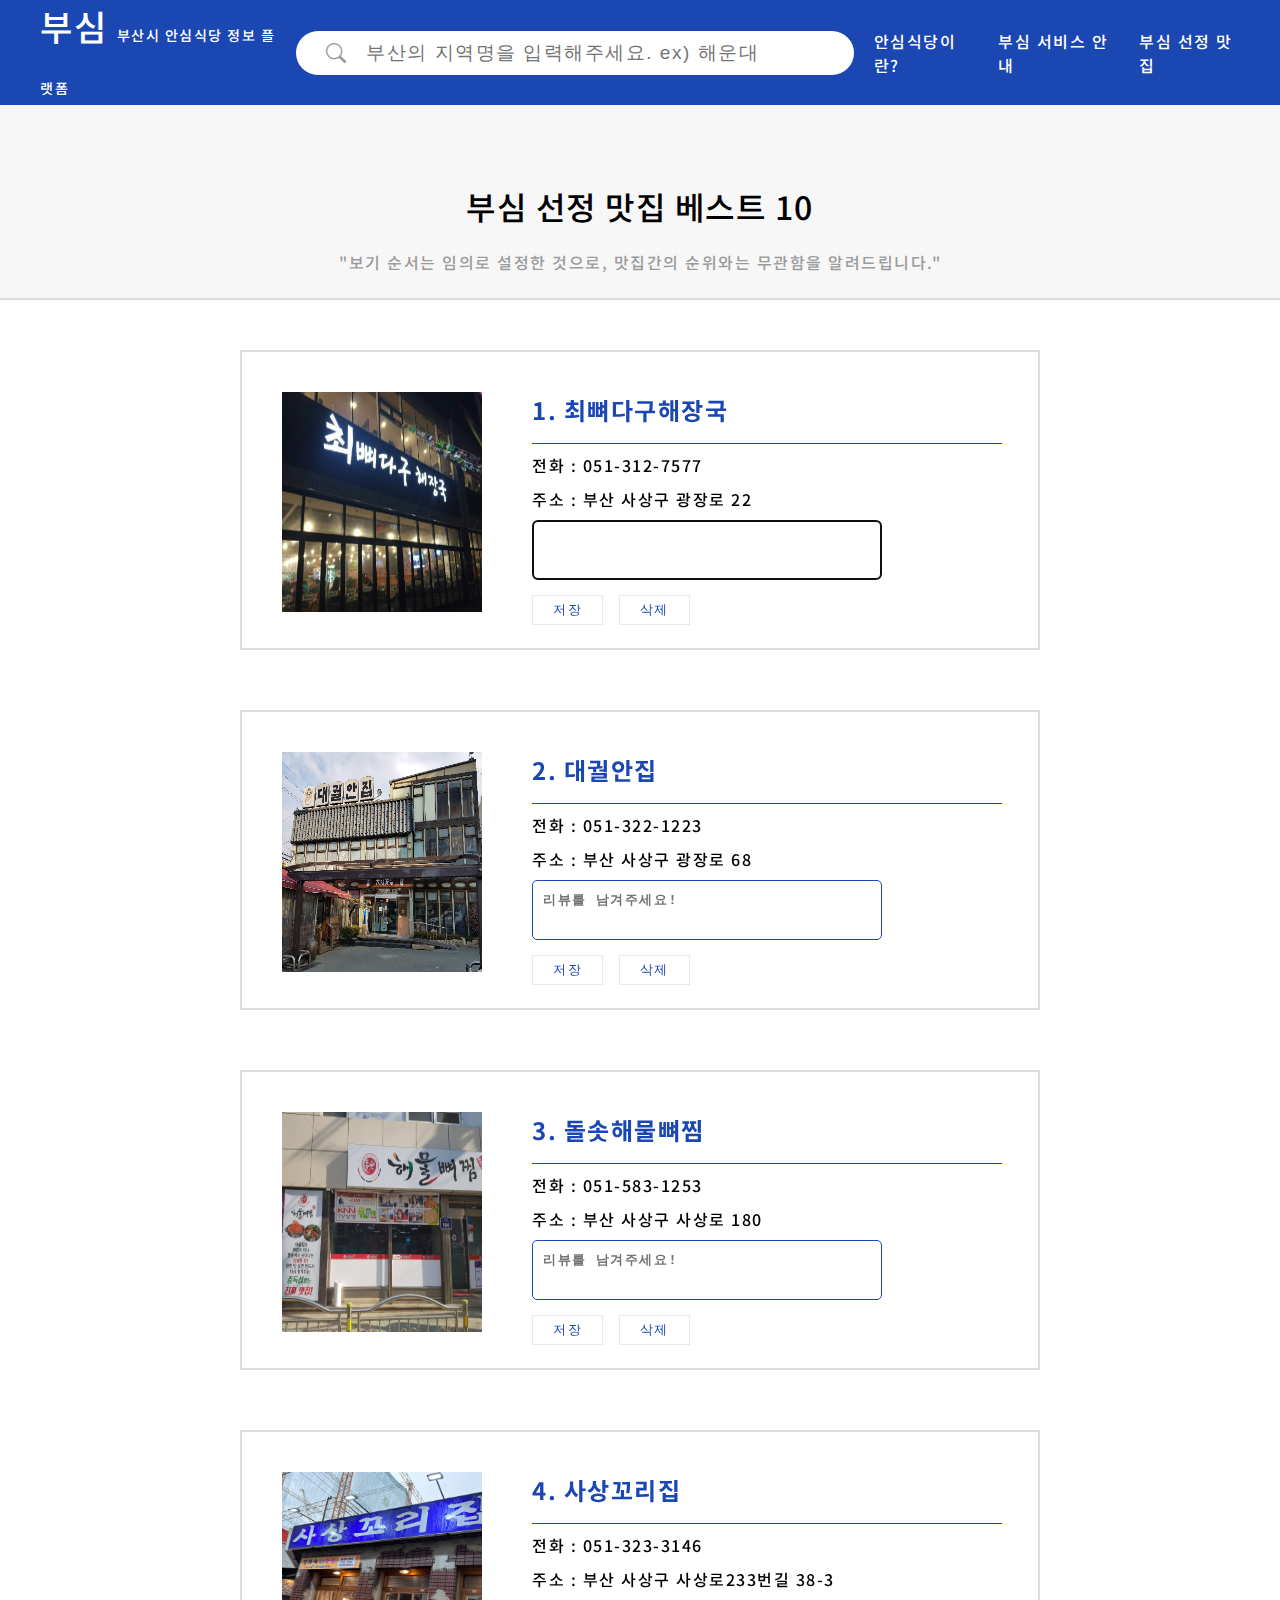
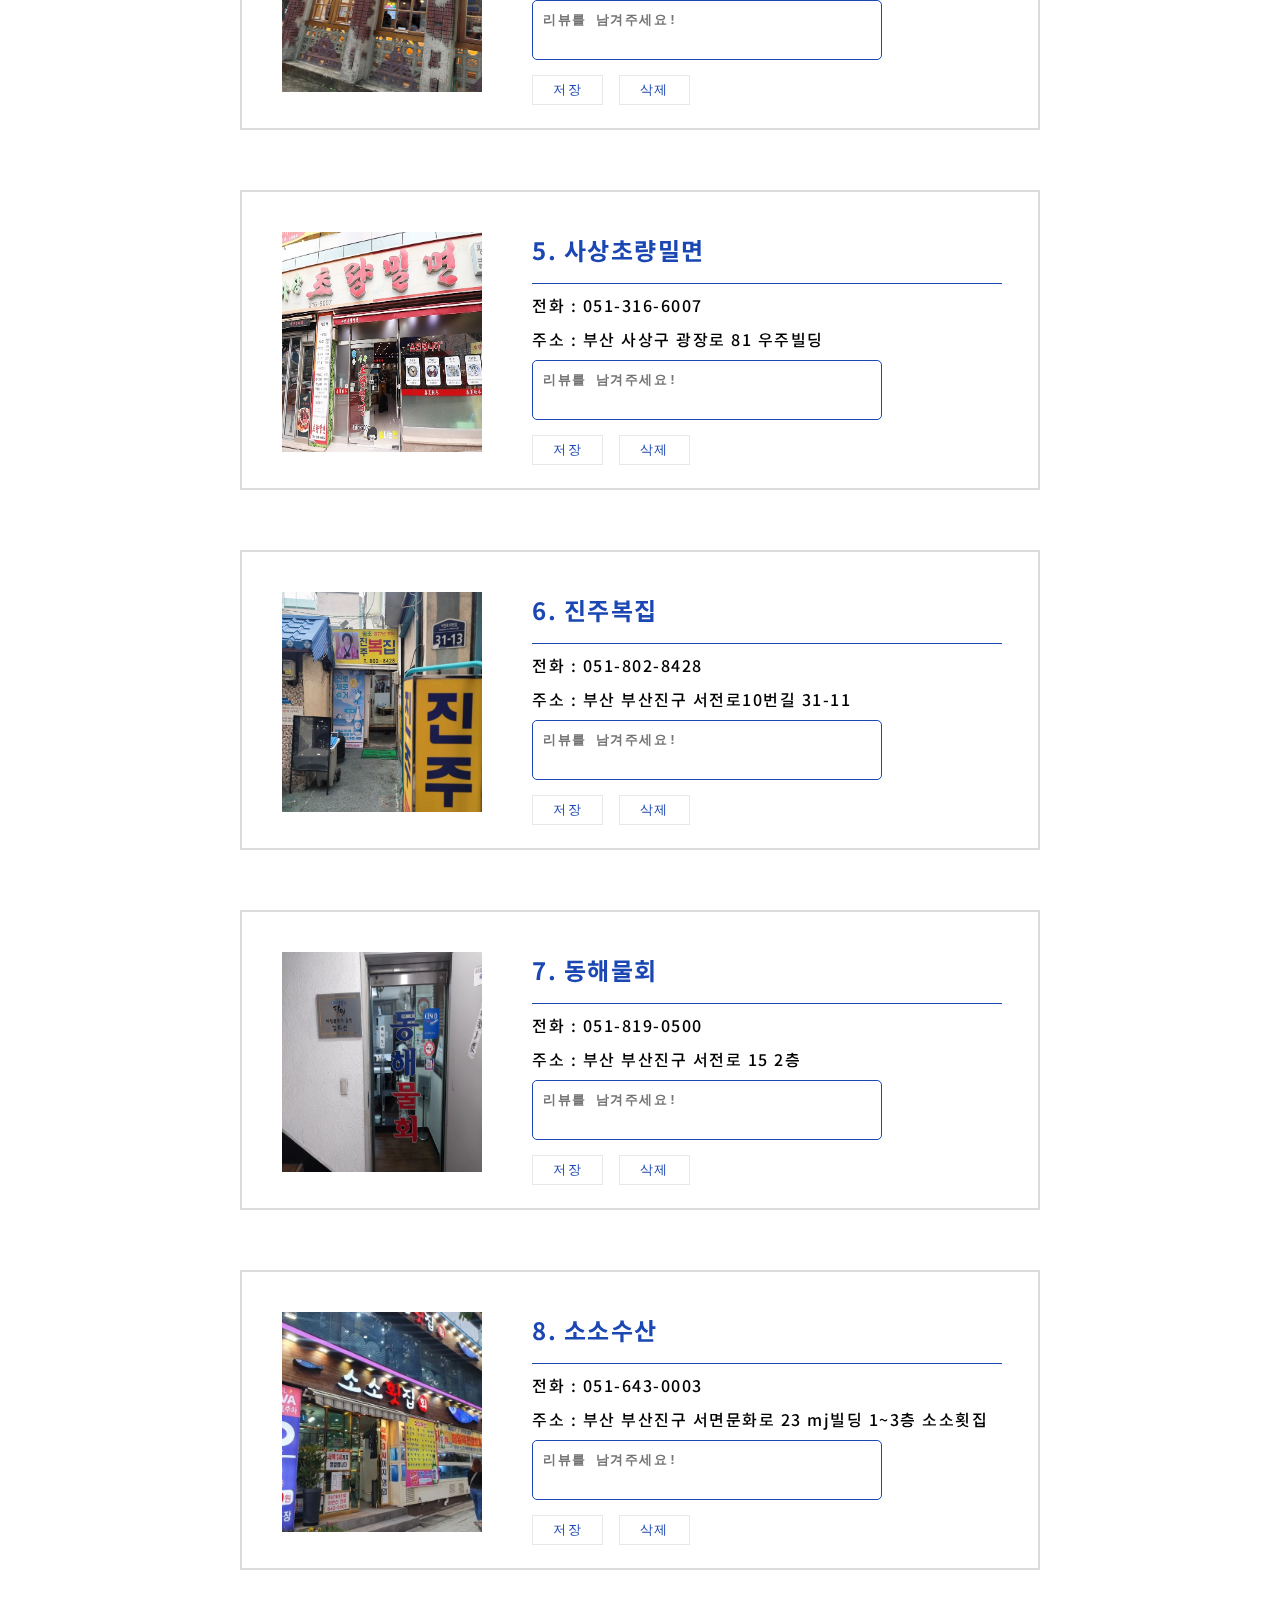
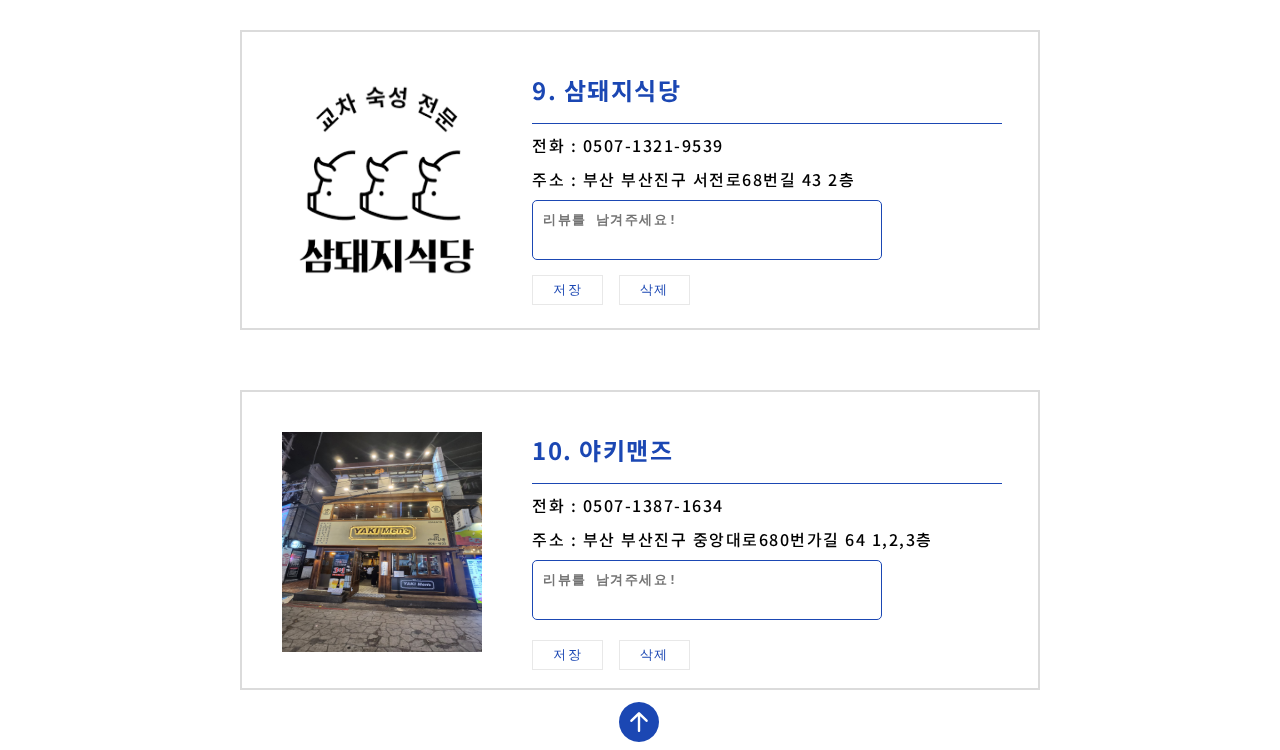
<file: matzip.html>
<!DOCTYPE html>
<html>
<head>
    <title>부심, 맛집</title>
    <meta charset="UTF-8" />
    <link rel="stylesheet" href="https://cdn.jsdelivr.net/npm/bootstrap-icons@1.7.1/font/bootstrap-icons.css">

    <link rel="preconnect" href="https://fonts.googleapis.com">
    <link rel="preconnect" href="https://fonts.gstatic.com" crossorigin>
    <link href="https://fonts.googleapis.com/css2?family=Noto+Sans+KR:wght@400;500;700&display=swap" rel="stylesheet">
    <link rel="stylesheet" href="./css/style.css">
    <link rel="stylesheet" href="./css/matzip.css">
    <script src="./js/main.js"></script>
    <script src="./js/searchBar.js"></script>
</head>
<body>
    
    <header>
        <div id="nav">
            <a href="./index.html">
                <span class="spanTitle">부심
                    <span id="spanMini">부산시 안심식당 정보 플랫폼</span>
                </span>
            </a>&nbsp;&nbsp;
            <form id="searchBox" action="search.html">
                <i class="bi bi-search"></i>
                <input type="text" id="searchInput" name="query" placeholder="부산의 지역명을 입력해주세요. ex) 해운대">
            </form>
            
            <div class="anchor">
            <a href="./index.html#row2">안심식당이란?</a>&nbsp;
            <a href="./index.html#row3">부심 서비스 안내</a>&nbsp;
            <a href="./matzip.html" target="_self">부심 선정 맛집</a>
            </div>
        </div>
    </header>

    <!-- input class="review" 로 변경 및 각각 번호 부여 -->
    <!-- save, remove button id -> class 로 변경 및 각각 번호 부여 -->
    <div class="boxIsBetweenNavAndCard">
        <p>
            부심 선정 맛집 베스트 10
        </p>
        <p>
            "보기 순서는 임의로 설정한 것으로, 맛집간의 순위와는 무관함을 알려드립니다."
        </p>
    </div>

    <div class="forMarginTop">
        <div class="card">
            <div class="imgBox">
                <img src="./img/choihaejang.jpg" width="100%" height="220px" >

            </div>
            <div class="cardContent" id="card1">
                <h5 id="jsonName">1. 최뼈다구해장국</h5>
                <hr>
                <p id="jsonTel">전화 : 051-312-7577</p>
                <p id="jsonAddr">주소 : 부산 사상구 광장로 22</p>

                <div class="textareaBox">
                    <textarea class="review" placeholder="리뷰를 남겨주세요!"
                    onfocus="this.placeholder=''" onblur = "this.placeholder = '리뷰를 남겨주세요!'" autofocus></textarea>
                    <p>
                    <button class="save">저장</button>
                    <button class="remove">삭제</button>
                    </p>
                </div>
            </div>
        </div>
        <div class="card">
            <div class="imgBox">
                <img src="./img/daegual.png" width="100%"  height="220px">

            </div>
            <div class="cardContent" id="card2">
                <h5 id="jsonName">2. 대궐안집</h5>
                <hr>
                <p id="jsonTel">전화 : 051-322-1223</p>
                <p id="jsonAddr">주소 : 부산 사상구 광장로 68</p>
                
                <div class="textareaBox">
                    <textarea class="review" placeholder="리뷰를 남겨주세요!"
                    onfocus="this.placeholder=''" onblur = "this.placeholder = '리뷰를 남겨주세요!'"></textarea>
                    <p>
                    <button class="save">저장</button>
                    <button class="remove">삭제</button>
                    </p>
                </div>
            </div>
        </div>
        <div class="card">
            <div class="imgBox">
                <img src="./img/dolsot.jpg" width="100%"  height="220px">

            </div>
            <div class="cardContent" id="card3">
                <h5 id="jsonName">3. 돌솟해물뼈찜</h5>
                <hr>
                <p id="jsonTel">전화 : 051-583-1253</p>
                <p id="jsonAddr">주소 : 부산 사상구 사상로 180</p>
                
                <div class="textareaBox">
                    <textarea class="review" placeholder="리뷰를 남겨주세요!"
                    onfocus="this.placeholder=''" onblur = "this.placeholder = '리뷰를 남겨주세요!'"></textarea>
                    <p>
                    <button class="save">저장</button>
                    <button class="remove">삭제</button>
                    </p>
                </div>
            </div>
        </div>
        <div class="card">
            <div class="imgBox">
                <img src="./img/sasangtail.jpg" width="100%"  height="220px">

            </div>
            <div class="cardContent" id="card4">
                <h5 id="jsonName">4. 사상꼬리집</h5>
                <hr>
                <p id="jsonTel">전화 : 051-323-3146</p>
                <p id="jsonAddr">주소 : 부산 사상구 사상로233번길 38-3</p>
                
                <div class="textareaBox">
                    <textarea class="review" placeholder="리뷰를 남겨주세요!"
                    onfocus="this.placeholder=''" onblur = "this.placeholder = '리뷰를 남겨주세요!'"></textarea>
                    <p>
                    <button class="save">저장</button>
                    <button class="remove">삭제</button>
                    </p>
                </div>
            </div>
        </div>
        <div class="card">
            <div class="imgBox">
                <img src="./img/milmyeon.png" width="100%" height="220px">
            </div>
            <div class="cardContent" id="card5">
                <h5 id="jsonName">5. 사상초량밀면</h5>
                <hr>
                <p id="jsonTel">전화 : 051-316-6007</p>
                <p id="jsonAddr">주소 : 부산 사상구 광장로 81 우주빌딩 </p>
                
                <div class="textareaBox">
                    <textarea class="review" placeholder="리뷰를 남겨주세요!"
                    onfocus="this.placeholder=''" onblur = "this.placeholder = '리뷰를 남겨주세요!'"></textarea>
                    <p>
                    <button class="save">저장</button>
                    <button class="remove">삭제</button>
                    </p>
                </div>
            </div>
        </div>
        <div class="card">
            <div class="imgBox">
                <img src="./img/jinjoobok.jpg" width="100%" height="220px">
            </div>
            <div class="cardContent" id="card6">
                <h5 id="jsonName">6. 진주복집</h5>
                <hr>
                <p id="jsonTel">전화 : 051-802-8428</p>
                <p id="jsonAddr">주소 : 부산 부산진구 서전로10번길 31-11</p>
                
                <div class="textareaBox">
                    <textarea class="review" placeholder="리뷰를 남겨주세요!"
                    onfocus="this.placeholder=''" onblur = "this.placeholder = '리뷰를 남겨주세요!'"></textarea>
                    <p>
                    <button class="save">저장</button>
                    <button class="remove">삭제</button>
                    </p>
                </div>
            </div>
        </div>
        <div class="card">
            <div class="imgBox">
                <img src="./img/donghae.jpg" width="100%" height="220px">
            </div>
            <div class="cardContent" id="card7">
                <h5 id="jsonName">7. 동해물회</h5>
                <hr>
                <p id="jsonTel">전화 : 051-819-0500</p>
                <p id="jsonAddr">주소 : 부산 부산진구 서전로 15 2층</p>
                
                <div class="textareaBox">
                    <textarea class="review" placeholder="리뷰를 남겨주세요!"
                    onfocus="this.placeholder=''" onblur = "this.placeholder = '리뷰를 남겨주세요!'"></textarea>
                    <p>
                    <button class="save">저장</button>
                    <button class="remove">삭제</button>
                    </p>
                </div>
            </div>
        </div>
        <div class="card">
            <div class="imgBox">
                <img src="./img/sososusan.jpg" width="100%" height="220px">
            </div>
            <div class="cardContent" id="card8">
                <h5 id="jsonName">8. 소소수산</h5>
                <hr>
                <p id="jsonTel">전화 : 051-643-0003</p>
                <p id="jsonAddr">주소 : 부산 부산진구 서면문화로 23 mj빌딩 1~3층 소소횟집</p>
                
                <div class="textareaBox">
                    <textarea class="review" placeholder="리뷰를 남겨주세요!"
                    onfocus="this.placeholder=''" onblur = "this.placeholder = '리뷰를 남겨주세요!'"></textarea>
                    <p>
                    <button class="save">저장</button>
                    <button class="remove">삭제</button>
                    </p>
                </div>
            </div>
        </div>
        <div class="card">
            <div class="imgBox">
                <img src="./img/sampig.png" width="100%" height="220px">
            </div>
            <div class="cardContent" id="card9">
                <h5 id="jsonName">9. 삼돼지식당</h5>
                <hr>
                <p id="jsonTel">전화 : 0507-1321-9539</p>
                <p id="jsonAddr">주소 : 부산 부산진구 서전로68번길 43 2층</p>
                
                <div class="textareaBox">
                    <textarea class="review" placeholder="리뷰를 남겨주세요!"
                    onfocus="this.placeholder=''" onblur = "this.placeholder = '리뷰를 남겨주세요!'"></textarea>
                    <p>
                    <button class="save">저장</button>
                    <button class="remove">삭제</button>
                    </p>
                </div>
            </div>
        </div>
        <div class="card">
            <div class="imgBox">
                <img src="./img/yakimans1.jpg" width="100%" height="220px">
            </div>
            <div class="cardContent" id="card10">
                <h5 id="jsonName">10. 야키맨즈</h5>
                <hr>
                <p id="jsonTel">전화 : 0507-1387-1634</p>
                <p id="jsonAddr">주소 : 부산 부산진구 중앙대로680번가길 64 1,2,3층 </p>
                
                <div class="textareaBox">
                    <textarea class="review" placeholder="리뷰를 남겨주세요!"
                    onfocus="this.placeholder=''" onblur = "this.placeholder = '리뷰를 남겨주세요!'"></textarea>
                    <p>
                        <div class="btnGroup">
                        <button class="save">저장</button>
                        <button class="remove">삭제</button>
                        </div>
                    </p>
                </div>
            </div>
        </div>
        
        <div class="top">
            <a href="#top"><i class="bi bi-arrow-up-circle-fill"></i></a>
        </div>
    </div>
</body>
</html>
</file>
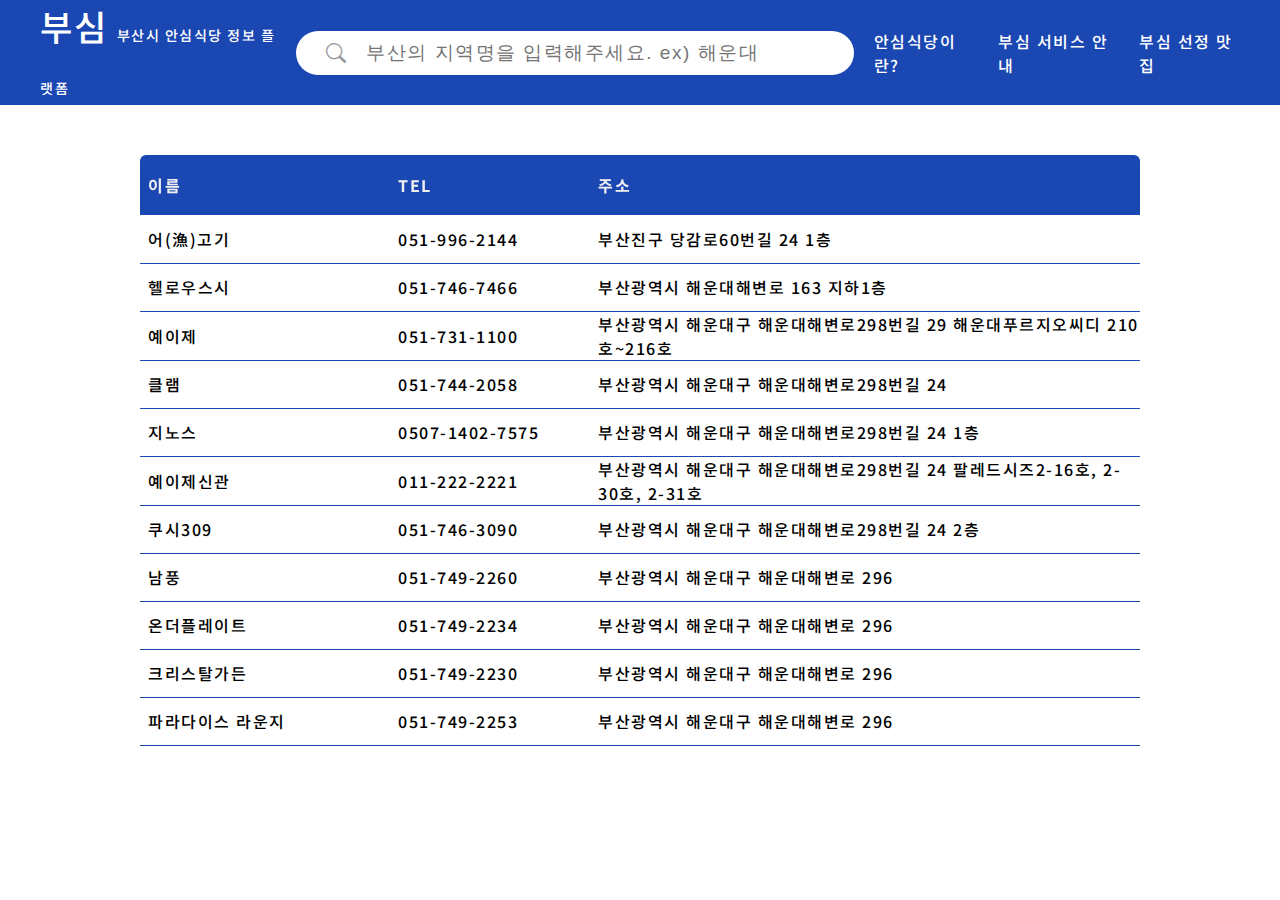
<file: search.html>
<!DOCTYPE html> 
<html>
    <head>
        <title>부심, 안심식당 리스트</title>
        <meta charset="UTF-8" />
        <link rel="stylesheet" href="https://cdn.jsdelivr.net/npm/bootstrap-icons@1.7.1/font/bootstrap-icons.css">   
        <link rel="stylesheet" href="./css/style.css">
        <link rel="stylesheet" href="./css/search.css">
        <link rel="preconnect" href="https://fonts.googleapis.com">
        <link rel="preconnect" href="https://fonts.gstatic.com" crossorigin>
        <link href="https://fonts.googleapis.com/css2?family=Noto+Sans+KR:wght@400;500;700&display=swap" rel="stylesheet">
        <script src="./js/search.js"></script>
        <script src="./js/searchBar.js"></script>
    </head>

    <body>
        <header>
            <div id="nav">
                <a href="./index.html">
                    <span class="spanTitle">부심
                        <span id="spanMini">부산시 안심식당 정보 플랫폼</span>
                    </span>
                </a>&nbsp;&nbsp;
                <form id="searchBox" action="search.html">
                    <i class="bi bi-search"></i>
                    <input type="text" id="searchInput" name="query" placeholder="부산의 지역명을 입력해주세요. ex) 해운대">
                </form>
                
                <div class="anchor">
                <a href="./index.html#row2">안심식당이란?</a>&nbsp;
                <a href="./index.html#row3">부심 서비스 안내</a>&nbsp;
                <a href="./matzip.html" target="_self">부심 선정 맛집</a>
                </div>
            </div>
        </header>
    
        <div class="searchList"></div>
    </body>
</html>
</file>
<file: css/style.css>
/* 1번째 페이지 - 메인 페이지 스타일(css) */
/* header  */

* {
    box-sizing: border-box;
    margin: 0;
    padding: 0;
    letter-spacing: 1.5px;
}

body {
    margin: 0px;
    padding-top: 120px;
    font-family: 'Noto Sans KR', sans-serif;
    font-weight: 510;
    min-width: auto;
}
div {
    min-width: auto;
}
html {
    line-height : 1.5; /*기본 행간 높이*/
    scroll-behavior: smooth;
}
a {
    text-decoration-line: none;
    background-color: transparent;
    color: white;
}

a:hover {
    color: white;
    text-decoration: none;
    }

p {
    font-size: 1.5em;
}
header {
    position: fixed;
    z-index: 1;
    top: 0;
    left: 0;
    right: 0;
    height: 105px;
}

#nav {
    position: relative;
    background-color : #1b47b3 ;
    height: 105px;
    display: flex;
    justify-content: space-around;
    align-items: center;
    padding: 0 40px;
}
.spanTitle {
    color: white;
    font-size: 2.2em;
}

#spanMini{
    font-size: 0.4em;
}

#searchBox {
    width: 50%;
    min-width: 400px;
    background-color: #1b47b3;
    border-radius: 30px;
    border: none;
    display: flex;
    align-items: center;
    justify-content: center;
    position: relative;
}

#searchInput {
    padding: 11px 20px;
    border: none;
    border-radius: 30px;
    width: 100%;
    font-size: 19px;
    background-color: white;
    color: #333;
    padding-left: 70px;
    outline: none;
}

.bi-search {
    font-size: 20px;
    position: absolute;
    left: 30px;
    color: #999;
    z-index: 1;
    cursor: pointer;
}

.anchor {
    display: flex;
}

.anchor a {
    color: white;
    text-decoration: none;
    margin-left: 20px;
}

/* row1 시작 */

.highlight{
    font-size: 1.3em;
    color: #3272e9;
    text-shadow: 1px 1px 5px black;
}
.row1{
    font-weight: 505;
    position: relative;
    width : 100%;
    height: 90vh;
    padding-top: 130px;
    padding-left: 40px;
    border: 0px;
    margin: -20px 0 auto;
    background-image: linear-gradient(
        rgba(0, 0, 0, 0.6),
        rgba(0, 0, 0, 0.6)), url(../img/busanSea.jpg);
    background-size: 100% 100%;
    background-repeat: no-repeat;
    color: white;
    text-align: center;
    font-size: 1.3em;
}

.row1 :first-child{
    margin-top: 4%;
    font-size: 50px;
}

#showBusanBusim {
    font-size: 36px;
    display: inline-block;
    margin-top: 4%;
    margin-left: 20%;
    text-align: right;
}

.bi-arrow-down-circle {
    font-size: 300%;
}

.arrowAndContent {
    position: absolute;
    left: 46%;
    bottom: 9%;
}

.arrowAndContent p {
    font-size: 18px;
}

/* row2 시작 */

.fromRow2toEnd {
    margin-top: 100px;
    color: #555555;
}

.row2{
    width : 80%;
    height: 838px;
    margin-top: -105px;
    margin-bottom: 65px;
    padding-top: 180px;
    border: 0px;
    margin-left: auto;
    margin-right: auto;
    background-image: linear-gradient(
        rgba(255, 255, 255, 0.94),
        rgba(255, 255, 255, 0.94)), url(../img/logo.png);
    background-repeat: no-repeat;
    background-size: 43%;
    background-position: right bottom;
}

.row2 img {
    width: 72%;
    border: solid 2px black;

}
.row2Container {
    width: 1100px;
    height: 400px;
    margin-left: auto;
    margin-right: auto;
}
.left {
    width: 30%;
}
#left{
    border-radius: 20px;
    float: left;
    margin-right: 30px;
}

.blueHighlight {
    border: solid 1px #5590ff;
    background-color: #5590ff;
    color: white;
}

.right {
    width: 100%;
    padding: 20px;
    float: left;
    text-align: center;
}

#safe {
    font-size: 2.22em;
    color: #333333;
    font-weight: bold;
    text-align: right;
}
#governmentInjung {
    font-size: 2.22em;
    color: #333333;
    font-weight: bold;
    text-align: left;
}


.onlyBlueFont {
    color: #5590ff;
    font-weight: 530;
}
.government {
    clear: both;
    box-sizing: border-box;
    margin-top: 150px;
}

.fontIsRight {
    box-sizing: border-box;
    text-align: left;
    font-size: 1.5em;
    margin-top: 35px;
}

/* row3 시작 */

.indexImgBox {
    display: flex;
    width: 100%;
    background-color: #1b47b3;
    margin-right: auto;
}
.fontLeftSide {
    text-align: left;
}
#bigBlackFont{
    display: inline-block;
    box-sizing: border-box;
    margin: 50px auto;
    text-align: center;
    font-size: 2em;
    color: #333333;
}

.row3 {
    margin-left: auto;
    margin-right: auto;
    margin-top: -105px;
    padding-top: 180px;
    width : 56%;
    height: 838px;
    text-align: center;
    margin-bottom: 200px;
}
.row3 img {
    float: left;
    width: 50%;
}

#busim {
    text-align: left;
    font-size: 2.3em;
    color: #333333;
    margin-left: 1px;
}
#articleUpFont{
    text-align: left;
}

/* row4 시작 */

.team_card1 {
    color: white;
    float: left;
    background-image: linear-gradient(
        rgba(0, 0, 0, 0.6),
        rgba(0, 0, 0, 0.6)), url(../img/newFood.jpg);
    background-repeat: no-repeat;
    width: 300px;
    padding: 10px;
    height: 450px;
    margin: 60px 30px;
}

.none1{
    display: none;
    text-align: center;
}

.team_card1:hover .none1 {
    display: block;
}

#safeAndTasty{
    text-align: center;
    text-shadow: 1px 1px 16px black;
    font-size: 30px;
}

.team_caption1 {
    box-sizing: border-box;
    margin-top: 50%;
}

.team_card2 {
    color: white;
    float: left;
    background-image: linear-gradient(
        rgba(0, 0, 0, 0.6),
        rgba(0, 0, 0, 0.6)), url(../img/newReview.jpg);
    background-repeat: no-repeat;
    width: 300px;
    padding: 10px;
    height: 450px;
    margin: 60px 30px;
}

.none2{
    display: none;
    text-align: center;
}

.team_card2:hover .none2 {
    display: block;
}

#personalReview{
    text-align: center;
    text-shadow: 1px 1px 16px black;
    font-size: 30px;
    height: 90px;
}

.team_caption2 {
    box-sizing: border-box;
    margin-top: 50%;
}

.team_card3 {
    color: white;
    float: left;
    background-image: linear-gradient(
        rgba(0, 0, 0, 0.6),
        rgba(0, 0, 0, 0.6)), url(../img/newMap.jpg);
    background-repeat: no-repeat;
    width: 300px;
    padding: 10px;
    height: 450px;
    margin: 60px 30px;
}

.none3{
    display: none;
    text-align: center;
}

.team_card3:hover .none3 {
    display: block;
}

#whereIsRestaurant{
    text-align: center;
    text-shadow: 1px 1px 16px black;
    font-size: 30px;
    height: 90px;
}

.team_caption3 {
    box-sizing: border-box;
    margin-top: 50%;
}

.row4 {
    box-sizing: border-box;
    background : linear-gradient(to right, #5590ff, #2864d4 90%);
    width : 100%;
    height: 800px;
    margin-bottom: 20px;
    margin-left: auto;
    margin-right: auto;
    font-size: 14px;
}
.row4Container {
    width : 1100px;
    padding-top: 20px;
    height: 600px;
    margin-left: auto;
    margin-right: auto;
}

.serviceIntro {
    box-sizing: border-box;
    margin-top: 60px;
    text-align: center;
    color: white;
    font-size: 1.4em;
}

#whatDoYouWant{
    font-size: 2.2em;
}

.bi-arrow-up-circle-fill{
    color: #1b47b3;
}

.top {
    text-align: center;
    font-size: 2.5em;
}
</file>
<file: css/matzip.css>
.boxIsBetweenNavAndCard {
    position: absolute;
    left: 0;
    top: 0;
    width: 100%;
    height: 300px;
    background-color: #f7f7f7;
    border-bottom: solid 2px #dbdbdb;
}

.boxIsBetweenNavAndCard p{
    margin-top: 182px;
    text-align: center;
    font-size: 2em;
}

.boxIsBetweenNavAndCard p:nth-of-type(2){
    margin-top: 20px;
    font-size: 1em;
    color: #9b9b9b;
}

.forMarginTop {
    margin-top: 230px;
}

.imgBox {
    float: left;
    width: 250px;
    height: 200px;
    background-color: #fff;
    padding-right: 50px;
    
}

.card {
    border: 2px solid #dbdbdb;
    margin-top: 60px;
    width: 800px;
    height: 300px;
    margin-left: auto;
    margin-right: auto;
    padding: 40px;
}

.cardContent {
    width: 720px;
    height: 300px;
}

#jsonName {
    color: #1b47b3;
    font-size: 1.5em;
    margin: 0;
}

.cardContent h5 {
    padding-bottom: 15px;
}

.cardContent hr {
    border: solid 1px #1b47b3;
    border-bottom: 0px;
    border-right: 0px;
    border-left: 0px;
    padding: 2px 0;
}

.cardContent p {
    padding: 5px 0;
    font-size: 1.0em;
}

.textareaBox {
    padding-top: 4px;
    float: left;
}

.textareaBox textarea {
    padding: 10px;
    width: 350px;
    height: 60px;
    border: solid 1px #1b47b3;
    border-radius: 5px;
    box-sizing: border-box;
    font-size: bold 13px;
    font-weight: bold;
    resize: none;
}

.save, .remove {
    margin: 5px 10px 0 0;
    padding: 5px 20px;
    display: inline-block;
    color: #1b47b3;
    background-color: #fff;
    border: 1px solid #e8e8e8;
    cursor: pointer;
    transition: all 0.3s;
}

.save:hover, .remove:hover {
    background: #1b47b3;
    color: white;
    transition: all 0.3s;
}
</file>
<file: css/search.css>
.searchList {
    max-width: 1000px;
    margin: 35px auto;
    padding: 0;
    width: 80%;
}

#noResult {
    color: grey;
    font-size: 3em;
    text-align: center;
    height: 500px;
    line-height: 500px;
}

table {
    border-collapse: collapse;
    background: white;
    border-radius: 6px;
    overflow: auto;
    max-width: 1000px;
    display: block;
    height: 600px;
    width: 100%;
    table-layout: fixed;
}

table * {
    position: relative;
}

table thead{
    color: #f0f0f0;
    position: sticky;
    top: 0px;
    z-index: 1;
}

table tbody{
    cursor: pointer;
}

table td, table th {
    padding-left: 8px;
}

table thead tr {
    height: 60px;
    background: #1b47b3;
    font-size: 16px;
}

table tbody tr {
    height: 48px;
    border-bottom: 1px solid #1b47b3;
}

table td, table th {
    text-align: left;
}

table td.l, table th.l {
    text-align: right;
}

table td.c, table th.c {
    text-align: center;
}

table td.r, table th.r {
    text-align: center;
}

@media screen and (max-width: 35.5em) {
    table {
        display: block;
    }

    table>*,
    table tr,
    table td,
    table th {
        display: block;
    }

    table thead {
        display: none;
    }

    table tbody tr {
        height: auto;
        padding: 8px 0;
    }

    table tbody tr td {
        padding-left: 45%;
        margin-bottom: 12px;
    }

    table tbody tr td:before {
        position: absolute;
        font-weight: 700;
        width: 40%;
        left: 10px;
        top: 0;
    }

    table tbody tr td:nth-child(1):before {
        content: "점포명";
    }

    table tbody tr td:nth-child(2):before {
        content: "TEL";
    }

    table tbody tr td:nth-child(3):before {
        content: "주소";
    }
}
</file>
